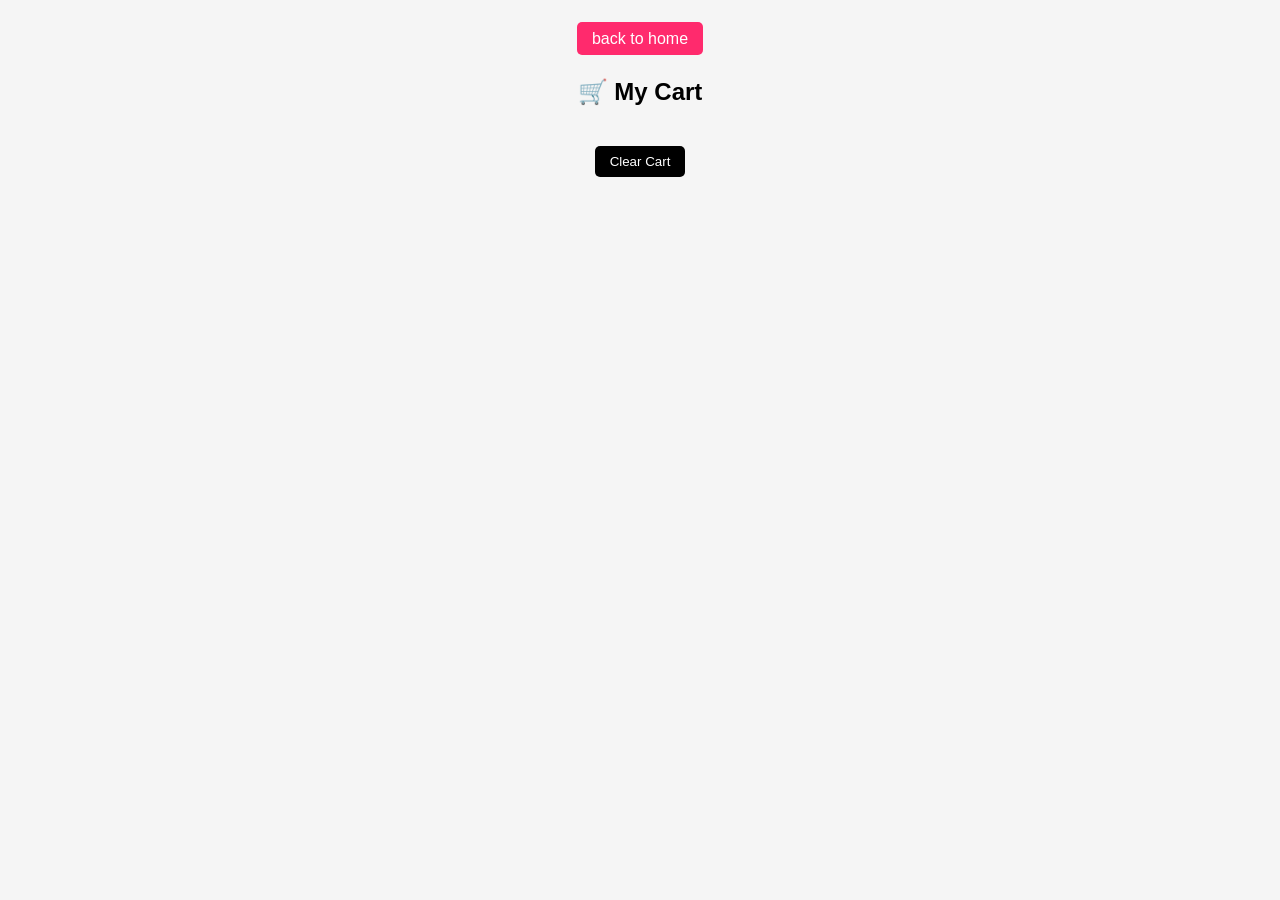
<file: career.html>
<!DOCTYPE html>
<html>
<head>

<title>My Cart</title>
<style>
body{
font-family:Arial;
margin:0;
padding:20px;
background:#f5f5f5;
}

h2{
text-align:center;
}

.cart-container{
display:flex;
flex-wrap:wrap;
gap:20px;
justify-content:center;
}

.cart-card{
width:250px;
border:1px solid #ddd;
border-radius:8px;
padding:10px;
text-align:center;
background:white;
box-shadow:0 0 10px rgba(0,0,0,0.1);
}

.cart-card img{
width:100%;
height:180px;
object-fit:cover;
}

.price{
color:#ff2a6d;
font-weight:bold;
font-size:18px;
}

button{
padding:8px 15px;
background:red;
color:white;
border:none;
border-radius:5px;
cursor:pointer;
margin-top:10px;
}

.clear{
display:block;
margin:20px auto;
background:black;
}

.topbar{
text-align:center;
padding:10px 30px;
}

.topbar a{
text-decoration:none;
background:#ff2a6d;
color:white;
padding:8px 15px;
border-radius:5px;
}
</style>

</head>

<body>
  
<center>
    <div class="topbar">

<a href="index.html">back to home</a>
</div>
  

<h2>🛒 My Cart</h2>

<div class="cart-container" id="cartContainer"></div>

<button class="clear" onclick="clearCart()">Clear Cart</button>

<script>

let cart = JSON.parse(localStorage.getItem("cart")) || [];

const container = document.getElementById("cartContainer");

function displayCart(){

container.innerHTML="";

cart.forEach((item,index)=>{

const card = document.createElement("div");

card.classList.add("cart-card");

card.innerHTML = `
<img src="${item.image}">
<h3>${item.name}</h3>
<p class="price">${item.price}</p>
<button onclick="removeItem(${index})">Remove</button>
<button class="clear" onclick="bookAll()">Book All</button>
`;

container.appendChild(card);

});

}

function removeItem(index){

cart.splice(index,1);

localStorage.setItem("cart",JSON.stringify(cart));

displayCart();

}

function clearCart(){

localStorage.removeItem("cart");

cart=[];

displayCart();

}

displayCart();

function bookNow(service){

let phoneNumber = "916380397522"; 

let message = "Hello, I want to book this service: " + service.name;

let url = "https://wa.me/" + phoneNumber + "?text=" + encodeURIComponent(message);
alert(service.name + " you want to book");

window.open(url, "_blank");

let book = JSON.parse(localStorage.getItem("book")) || [];

book.push(service);

localStorage.setItem("book", JSON.stringify(book));



}
function bookAll() {
    if (cart.length === 0) {
        alert("Your cart is empty!");
        return;
    }

    // Create message with all items
    let message = "Hello, I want to book the following services:\n\n";
    cart.forEach((item, index) => {
        message += `${index + 1}. ${item.name} - ${item.price}\n`;
    });

    const phoneNumber = "916380397522"; // your WhatsApp number
    const url = "https://wa.me/" + phoneNumber + "?text=" + encodeURIComponent(message);

    window.open(url, "_blank");

    // Optional: move all items to 'book' storage
    let book = JSON.parse(localStorage.getItem("book")) || [];
    book = book.concat(cart);
    localStorage.setItem("book", JSON.stringify(book));

    alert("All services ready to book via WhatsApp!");
}

</script>

</body>
</html>
</file>
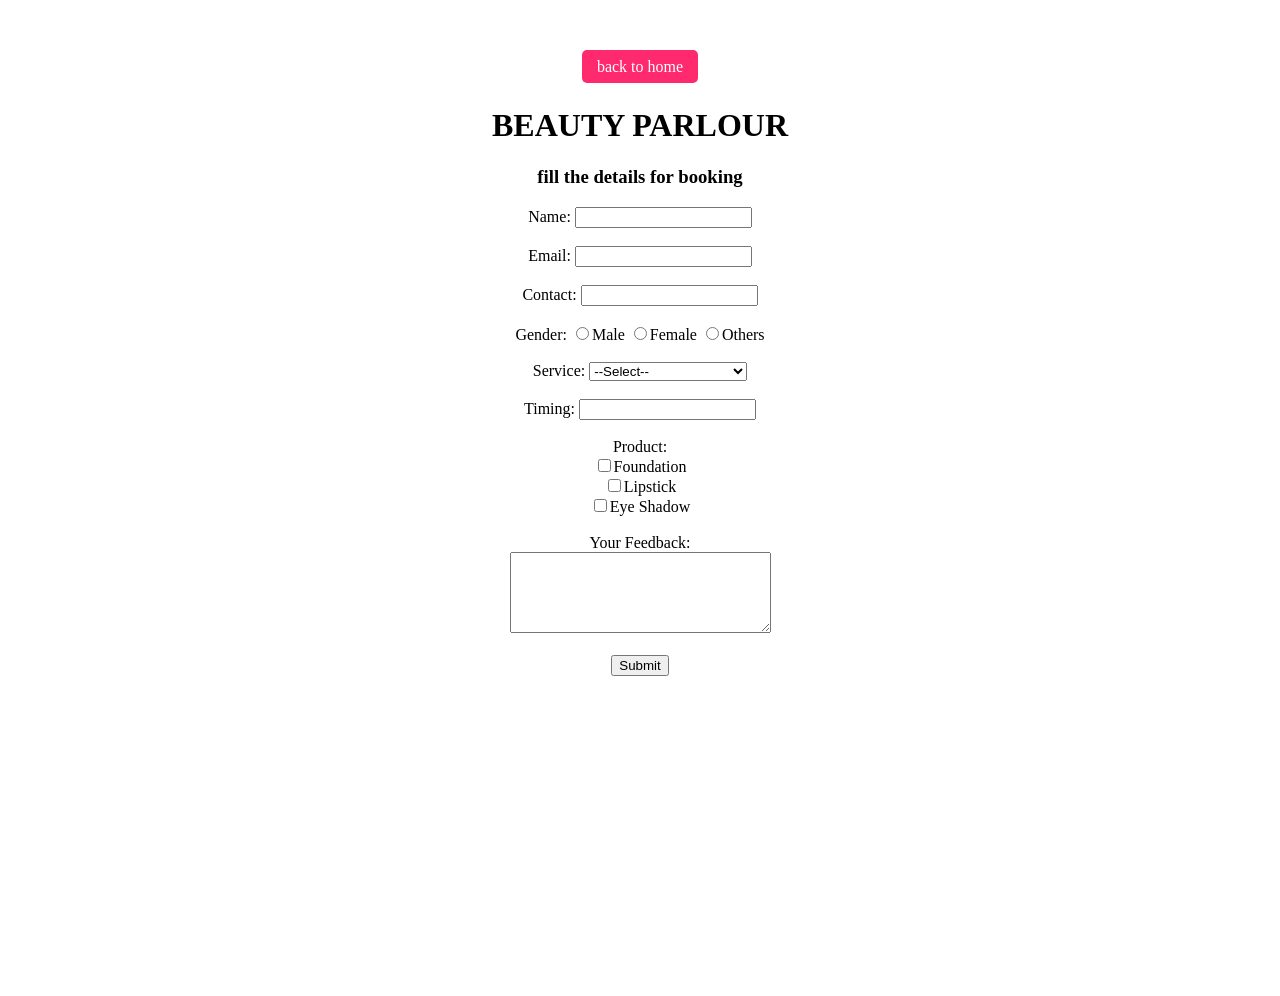
<file: contact.html>
<!DOCTYPE html>
<html>
<head>
    <title>Service Form Validation</title>
    
</head>
<body>

    <center>
    <div class="topbar">

<a href="index.html">back to home</a>
</div>
</center>
    <center><h1><b>BEAUTY PARLOUR</b></h1>
        <h3>fill the details for booking</h3>
    
    
    </center>

    <style>

        body{
background-image:url("https://static.vecteezy.com/system/resources/thumbnails/037/246/742/small/ai-generated-make-up-products-advertisment-background-with-copy-space-free-photo.jpg");
background-size:cover;
background-position:center;
background-repeat:no-repeat;
min-height:100vh;
padding:40px 0;
}

.topbar{
text-align:center;
padding:10px 30px;
}

.topbar a{
text-decoration:none;
background:#ff2a6d;
color:white;
padding:8px 15px;
border-radius:5px;
}




    </style>
    
<center>
    
<form onsubmit="return validateForm()">
    

  <label>Name:</label>
  <input type="text" id="username"><br><br>

  <label>Email:</label>
  <input type="text" id="email"><br><br>

  <label>Contact:</label>
  <input type="text" id="contact"><br><br>

  <label>Gender:</label>
  <input type="radio" name="gender" value="Male">Male
  <input type="radio" name="gender" value="Female">Female
  <input type="radio" name="gender" value="Others">Others<br><br>

  <label>Service:</label>
  <select id="service">
    <option value="">--Select--</option>
    <option value="Hair Services">Haircut Services</option>
    <option value="Body Services">Bridal Services</option>
    <option value="Makeup Services">party Makeup Services</option>
    <option value="Face Services">Facial Services</option>
  </select><br><br>

  <label>Timing:</label>
  <input type="number" id="timing"><br><br>

  <label>Product:</label><br>
  <input type="checkbox" name="product" value="Foundation">Foundation<br>
  <input type="checkbox" name="product" value="Lipstick">Lipstick<br>
  <input type="checkbox" name="product" value="Eye Shadow">Eye Shadow<br><br>

  <label>Your Feedback:</label><br>
  <textarea id="feedback" rows="5" cols="30"></textarea><br><br>

  <input type="submit" value="Submit">

</form>
</div>
</center>

<script>
function validateForm() {

    let name = document.getElementById("username").value.trim();
    let email = document.getElementById("email").value.trim();
    let contact = document.getElementById("contact").value.trim();
    let service = document.getElementById("service").value;
    let timing = document.getElementById("timing").value.trim();
    let feedback = document.getElementById("feedback").value.trim();

    let gender = document.getElementsByName("gender");
    let products = document.getElementsByName("product");

    
    if (name === "") {
        alert("Please enter your name");
        return false;
    }

    
    if (email=="") {
        alert("Please enter a valid email");
        return false;
    }

    
   
    if (contact=="") {
        alert("Please enter a valid 10-digit contact number");
        return false;
    }

    
    
        


    if (service === "") {
        alert("Please select a service");
        return false;
    }


    if (timing === "") {
        alert("Please enter timing");
        return false;
    }

    
    let productSelected = false;
    for (let i = 0; i < products.length; i++) {
        if (products[i].checked) {
            productSelected = true;
            break;
        }
    }
    if (!productSelected) {
        alert("Please select at least one product");
        return false;
    }

    
    if (feedback === "") {
        alert("Please enter your feedback");
        return false;
    }

    alert("your booking is successfully submitted!");
    return true;
}
</script>

</body>
</html>
</file>
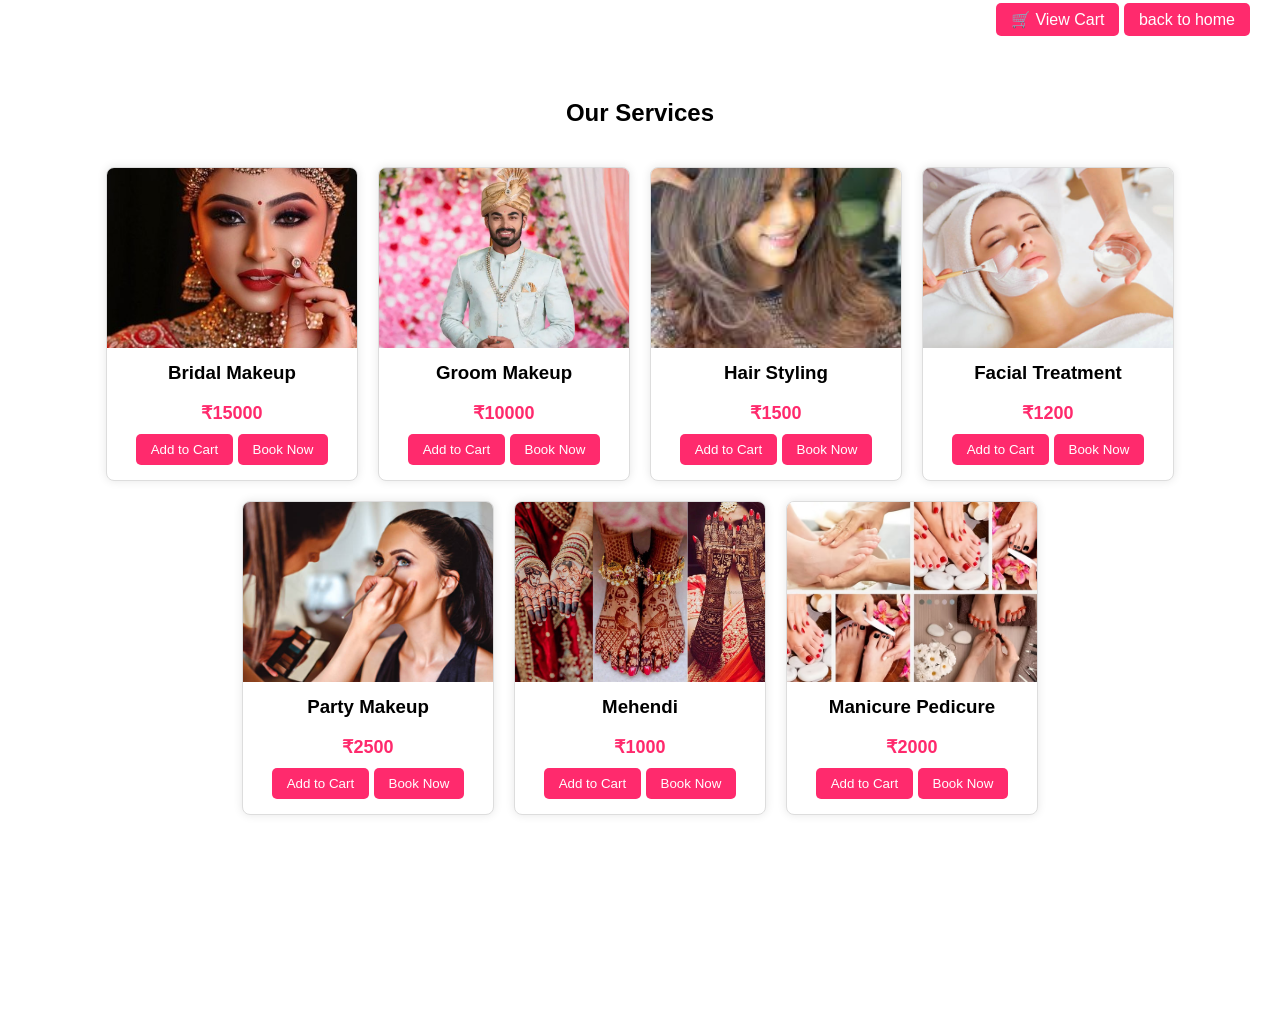
<file: service.html>
<!DOCTYPE html>
<html>
<head>
<title>Our Services</title>

<style>

body{
margin:0;
font-family:Arial;
}

#services{
background-image:url("https://img.freepik.com/free-photo/top-view-frame-with-make-up-items-copy-space_23-2148299588.jpg?semt=ais_rp_progressive&w=740&q=80");
background-size:cover;
background-position:center;
background-repeat:no-repeat;
min-height:100vh;
padding:40px 0;
}

.services-container{
display:flex;
flex-wrap:wrap;
gap:20px;
justify-content:center;
padding:20px;
}

.service-card{
width:250px;
border:1px solid #ddd;
border-radius:8px;
overflow:hidden;
text-align:center;
box-shadow:0 0 10px rgba(0,0,0,0.1);
background:white;
}

.service-card img{
width:100%;
height:180px;
object-fit:cover;
}

.service-card h3{
margin:10px 0;
}

.price{
color:#ff2a6d;
font-weight:bold;
font-size:18px;
margin-bottom:10px;
}

button{
padding:8px 15px;
margin-bottom:15px;
background:#ff2a6d;
color:white;
border:none;
border-radius:5px;
cursor:pointer;
}

.topbar{
text-align:right;
padding:10px 30px;
}

.topbar a{
text-decoration:none;
background:#ff2a6d;
color:white;
padding:8px 15px;
border-radius:5px;
}

</style>
</head>

<body>

<div class="topbar">
<a href="career.html">🛒 View Cart</a>
<a href="index.html">back to home</a>
</div>


<section id="services">

<center>
<h2>Our Services</h2>
</center>

<div class="services-container" id="servicesContainer"></div>

</section>

<script>

const services = [

{ name: "Bridal Makeup", image: "bridal.webp", price: "₹15000" },

{ name: "Groom Makeup", image:"g.webp",price:"₹10000"},

{ name: "Hair Styling", image: "haircut.jpg", price: "₹1500" },

{ name: "Facial Treatment", image: "facial.jpg", price: "₹1200" },

{ name: "Party Makeup", image: "makeup.jpg", price: "₹2500" },

{ name: "Mehendi", image:"mehndi.jpg", price:"₹1000" },

{ name: " Manicure Pedicure", image:"mani.avif",price:"₹2000"}

];

const container = document.getElementById("servicesContainer");

services.forEach(service => {

const card = document.createElement("div");

card.classList.add("service-card");

card.innerHTML = `
<img src="${service.image}">
<h3>${service.name}</h3>
<p class="price">${service.price}</p>
<button onclick='addToCart(${JSON.stringify(service)})'>Add to Cart</button>
<button onclick='bookNow(${JSON.stringify(service)})'>Book Now</button>
`;

container.appendChild(card);

});

function addToCart(service){

let cart = JSON.parse(localStorage.getItem("cart")) || [];

cart.push(service);

localStorage.setItem("cart", JSON.stringify(cart));

alert(service.name + " Added to Cart");

}

function bookNow(service) {
    const phoneNumber = "918098974836"; // your WhatsApp number
    alert(service.name + " You want to book now!");
    const message = `Hello! I want to book the service: ${service.name} at the price of ${service.price}`;
    const url = `https://wa.me/${phoneNumber}?text=${encodeURIComponent(message)}`;
    window.open(url, "_blank");
    

}

</script>

</body>
</html>
</file>
